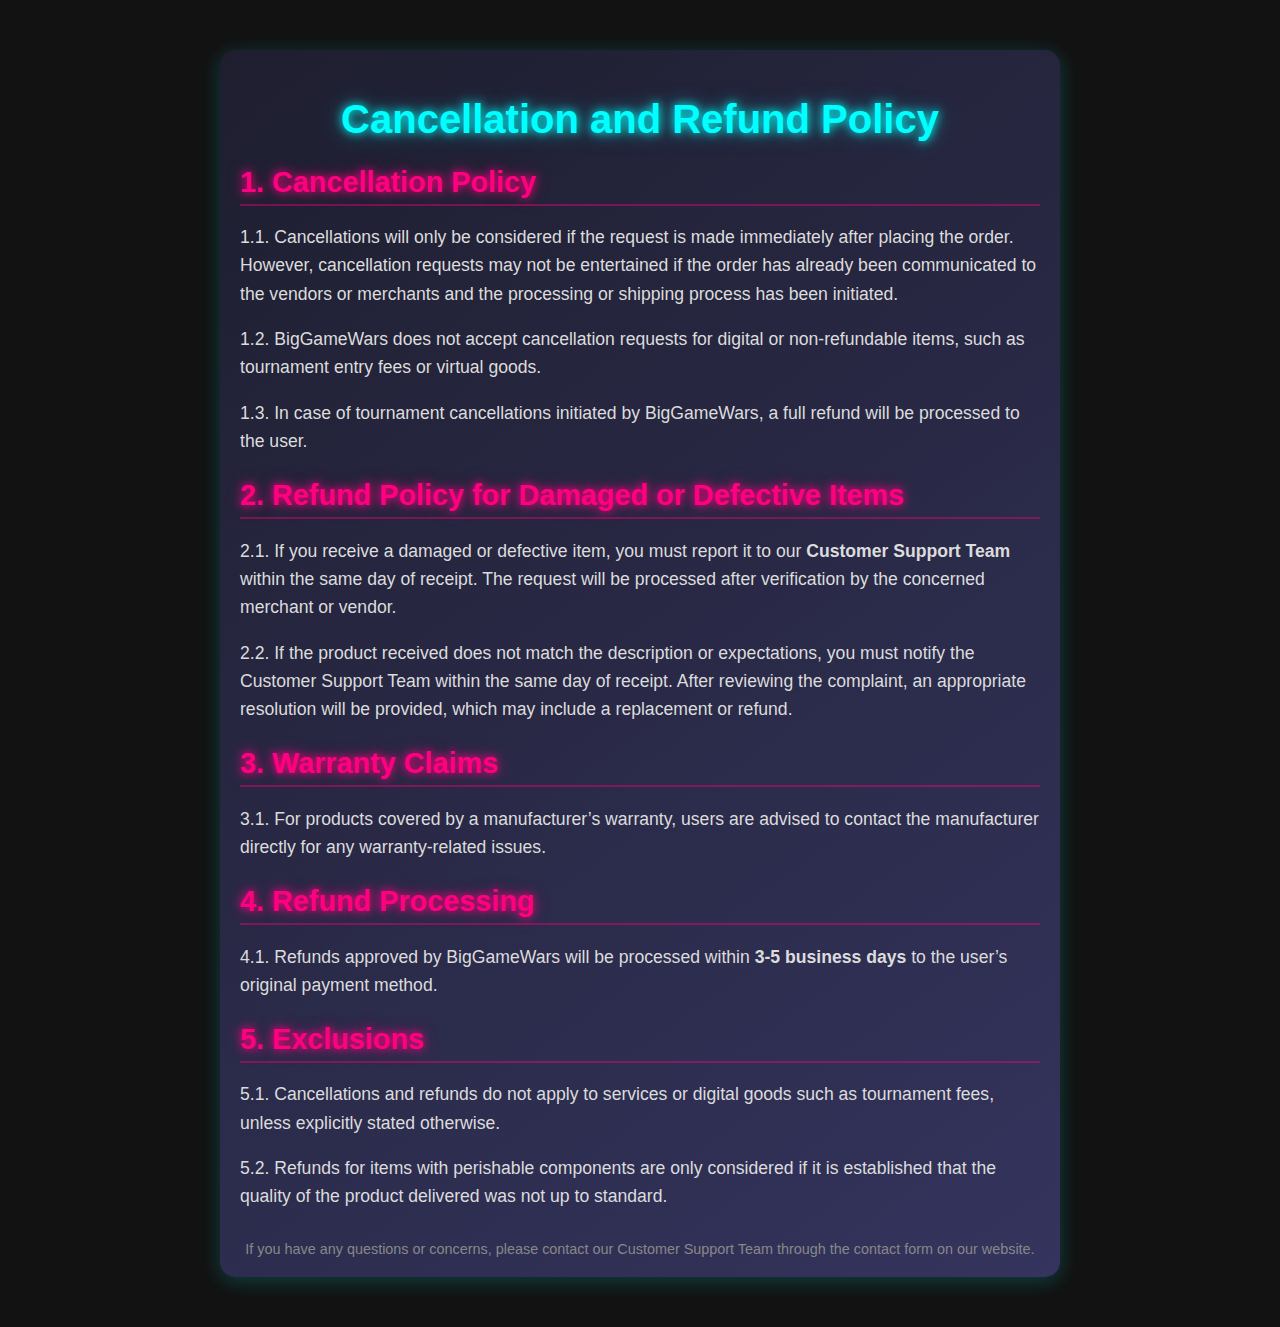
<file: index.html>
<!DOCTYPE html>
<html lang="en">
<head>
  <meta charset="UTF-8">
  <meta name="viewport" content="width=device-width, initial-scale=1.0">
  <title>Cancellation and Refund Policy</title>
  <style>
    body {
      font-family: 'Arial', sans-serif;
      background-color: #121212;
      color: #e0e0e0;
      margin: 0;
      padding: 0;
    }

    .policy-container {
      max-width: 800px;
      margin: 50px auto;
      padding: 20px;
      background: linear-gradient(145deg, #1e1e2f, #34345e);
      box-shadow: 0px 4px 20px rgba(0, 255, 255, 0.2);
      border-radius: 15px;
    }

    .policy-title {
      font-size: 2.5rem;
      text-align: center;
      color: #00ffff;
      margin-bottom: 20px;
      text-shadow: 0 0 10px #00ffff, 0 0 20px rgba(0, 255, 255, 0.5);
    }

    .policy-section {
      margin-bottom: 20px;
    }

    .policy-section h2 {
      font-size: 1.8rem;
      color: #ff0080;
      text-shadow: 0 0 8px #ff0080, 0 0 15px rgba(255, 0, 128, 0.5);
      border-bottom: 2px solid rgba(255, 0, 128, 0.4);
      padding-bottom: 5px;
      margin-bottom: 10px;
    }

    .policy-section p {
      font-size: 1.1rem;
      line-height: 1.6;
      color: #dcdcdc;
    }

    .policy-footer {
      margin-top: 30px;
      text-align: center;
      font-size: 0.9rem;
      color: #888;
    }
  </style>
</head>
<body>
  <div class="policy-container">
    <h1 class="policy-title">Cancellation and Refund Policy</h1>

    <div class="policy-section">
      <h2>1. Cancellation Policy</h2>
      <p>1.1. Cancellations will only be considered if the request is made immediately after placing the order. However, cancellation requests may not be entertained if the order has already been communicated to the vendors or merchants and the processing or shipping process has been initiated.</p>
      <p>1.2. BigGameWars does not accept cancellation requests for digital or non-refundable items, such as tournament entry fees or virtual goods.</p>
      <p>1.3. In case of tournament cancellations initiated by BigGameWars, a full refund will be processed to the user.</p>
    </div>

    <div class="policy-section">
      <h2>2. Refund Policy for Damaged or Defective Items</h2>
      <p>2.1. If you receive a damaged or defective item, you must report it to our <strong>Customer Support Team</strong> within the same day of receipt. The request will be processed after verification by the concerned merchant or vendor.</p>
      <p>2.2. If the product received does not match the description or expectations, you must notify the Customer Support Team within the same day of receipt. After reviewing the complaint, an appropriate resolution will be provided, which may include a replacement or refund.</p>
    </div>

    <div class="policy-section">
      <h2>3. Warranty Claims</h2>
      <p>3.1. For products covered by a manufacturer’s warranty, users are advised to contact the manufacturer directly for any warranty-related issues.</p>
    </div>

    <div class="policy-section">
      <h2>4. Refund Processing</h2>
      <p>4.1. Refunds approved by BigGameWars will be processed within <strong>3-5 business days</strong> to the user’s original payment method.</p>
    </div>

    <div class="policy-section">
      <h2>5. Exclusions</h2>
      <p>5.1. Cancellations and refunds do not apply to services or digital goods such as tournament fees, unless explicitly stated otherwise.</p>
      <p>5.2. Refunds for items with perishable components are only considered if it is established that the quality of the product delivered was not up to standard.</p>
    </div>

    <div class="policy-footer">
      If you have any questions or concerns, please contact our Customer Support Team through the contact form on our website.
    </div>
  </div>
</body>
</html>
</file>
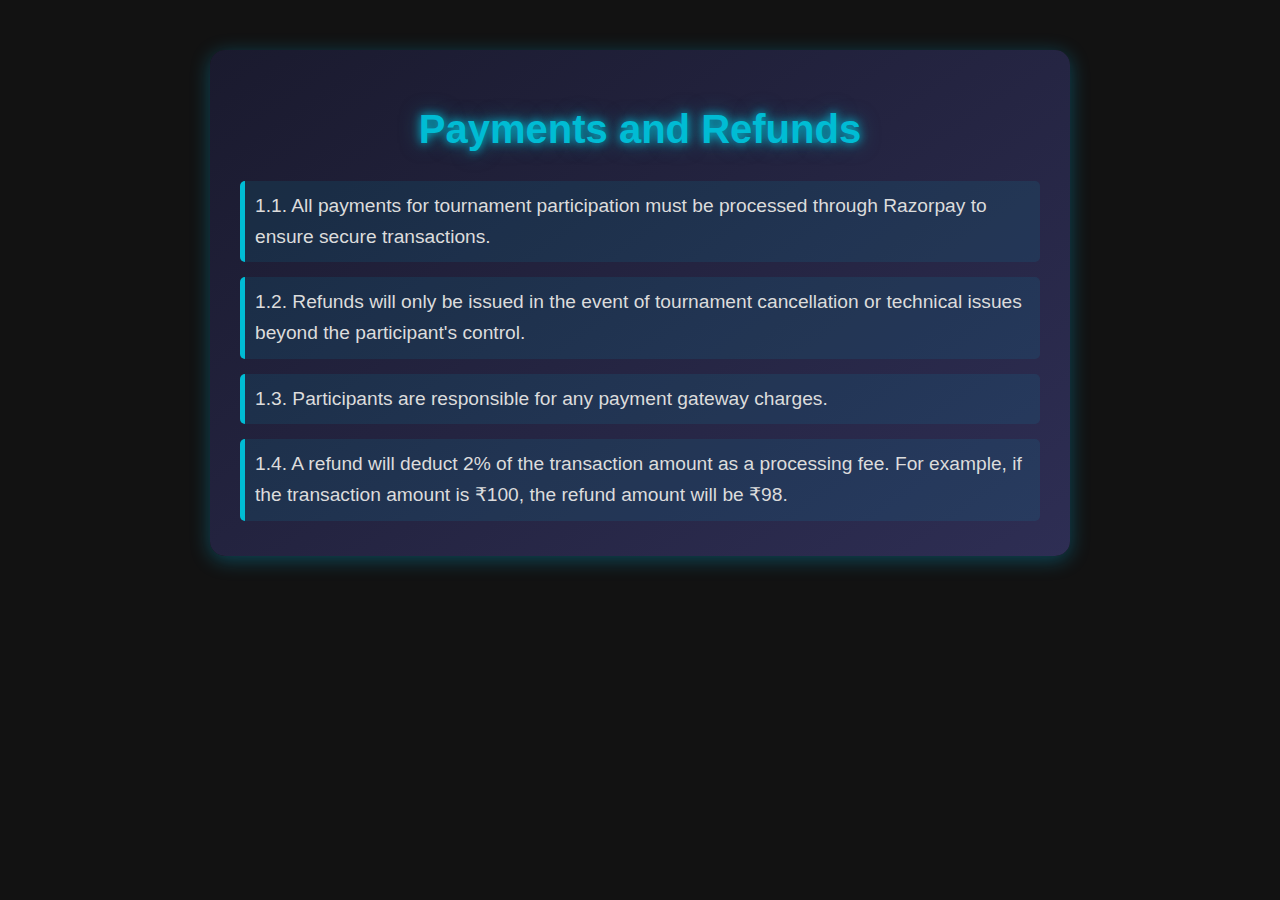
<file: paymentandrefund.html>
<!DOCTYPE html>
<html lang="en">
<head>
  <meta charset="UTF-8">
  <meta name="viewport" content="width=device-width, initial-scale=1.0">
  <link rel="stylesheet" href="paymentandrefund.css">
  <title>Payments and Refunds</title>
</head>
<body>
  <div class="payments-container">
    <h1 class="payments-title">Payments and Refunds</h1>
    <div class="payments-section">
      <p>1.1. All payments for tournament participation must be processed through Razorpay to ensure secure transactions.</p>
      <p>1.2. Refunds will only be issued in the event of tournament cancellation or technical issues beyond the participant's control.</p>
      <p>1.3. Participants are responsible for any payment gateway charges.</p>
      <p>1.4. A refund will deduct 2% of the transaction amount as a processing fee. For example, if the transaction amount is ₹100, the refund amount will be ₹98.</p>
    </div>
  </div>
</body>
</html>
</file>
<file: paymentandrefund.css>
/* General Styles */
body {
    font-family: 'Roboto', sans-serif;
    background: #121212;
    color: #e0e0e0;
    margin: 0;
    padding: 0;
    line-height: 1.6;
  }
  
  /* Container for Payments and Refunds */
  .payments-container {
    max-width: 800px;
    margin: 50px auto;
    padding: 20px 30px;
    background: linear-gradient(145deg, #1a1a2e, #2e2e54);
    box-shadow: 0px 4px 20px rgba(0, 200, 255, 0.3);
    border-radius: 15px;
  }
  
  /* Title Styles */
  .payments-title {
    font-size: 2.5rem;
    text-align: center;
    color: #00bcd4;
    margin-bottom: 20px;
    text-shadow: 0 0 10px #00bcd4, 0 0 20px rgba(0, 188, 212, 0.5);
  }
  
  /* Section Styles */
  .payments-section p {
    font-size: 1.2rem;
    margin: 15px 0;
    color: #dcdcdc;
    padding: 10px;
    background: rgba(0, 188, 212, 0.1);
    border-left: 5px solid #00bcd4;
    border-radius: 5px;
  }
  
  /* Responsive Design */
  @media (max-width: 768px) {
    .payments-container {
      padding: 15px 20px;
    }
  
    .payments-title {
      font-size: 2rem;
    }
  
    .payments-section p {
      font-size: 1rem;
    }
  }
</file>
